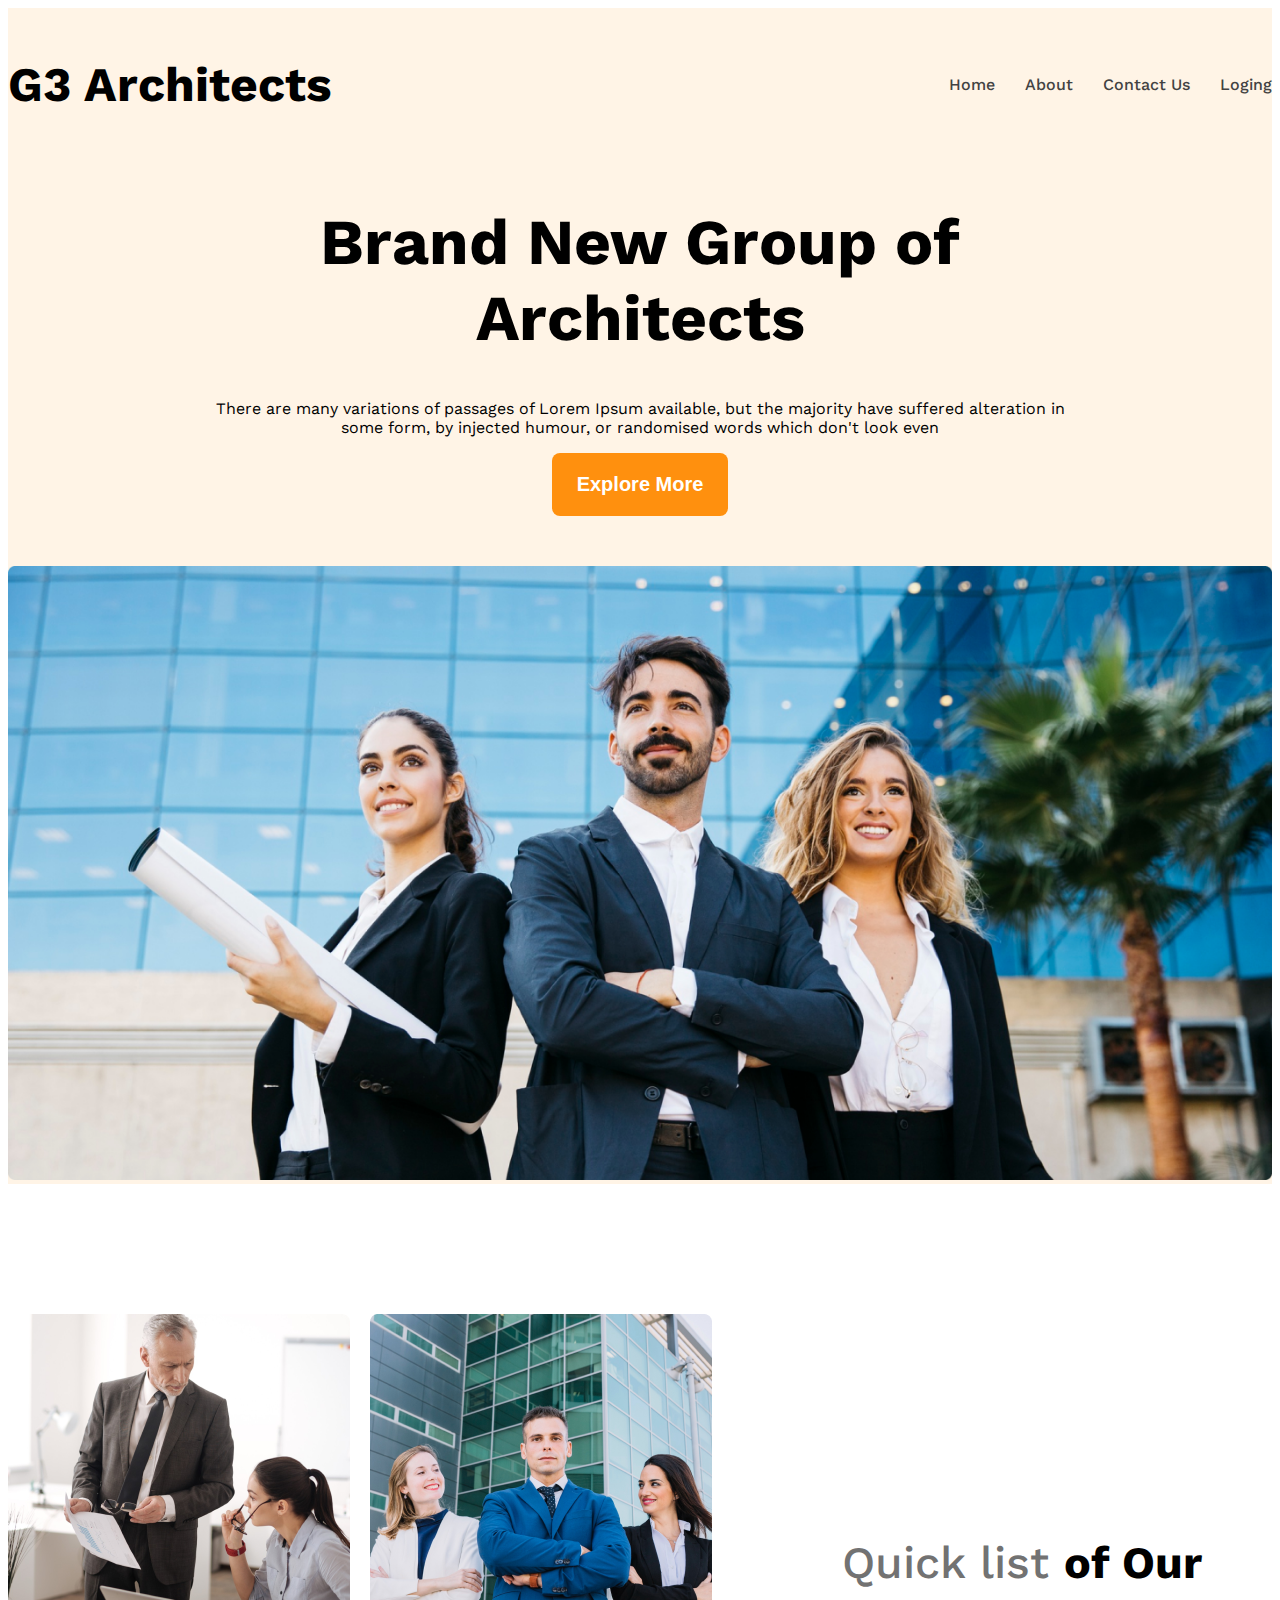
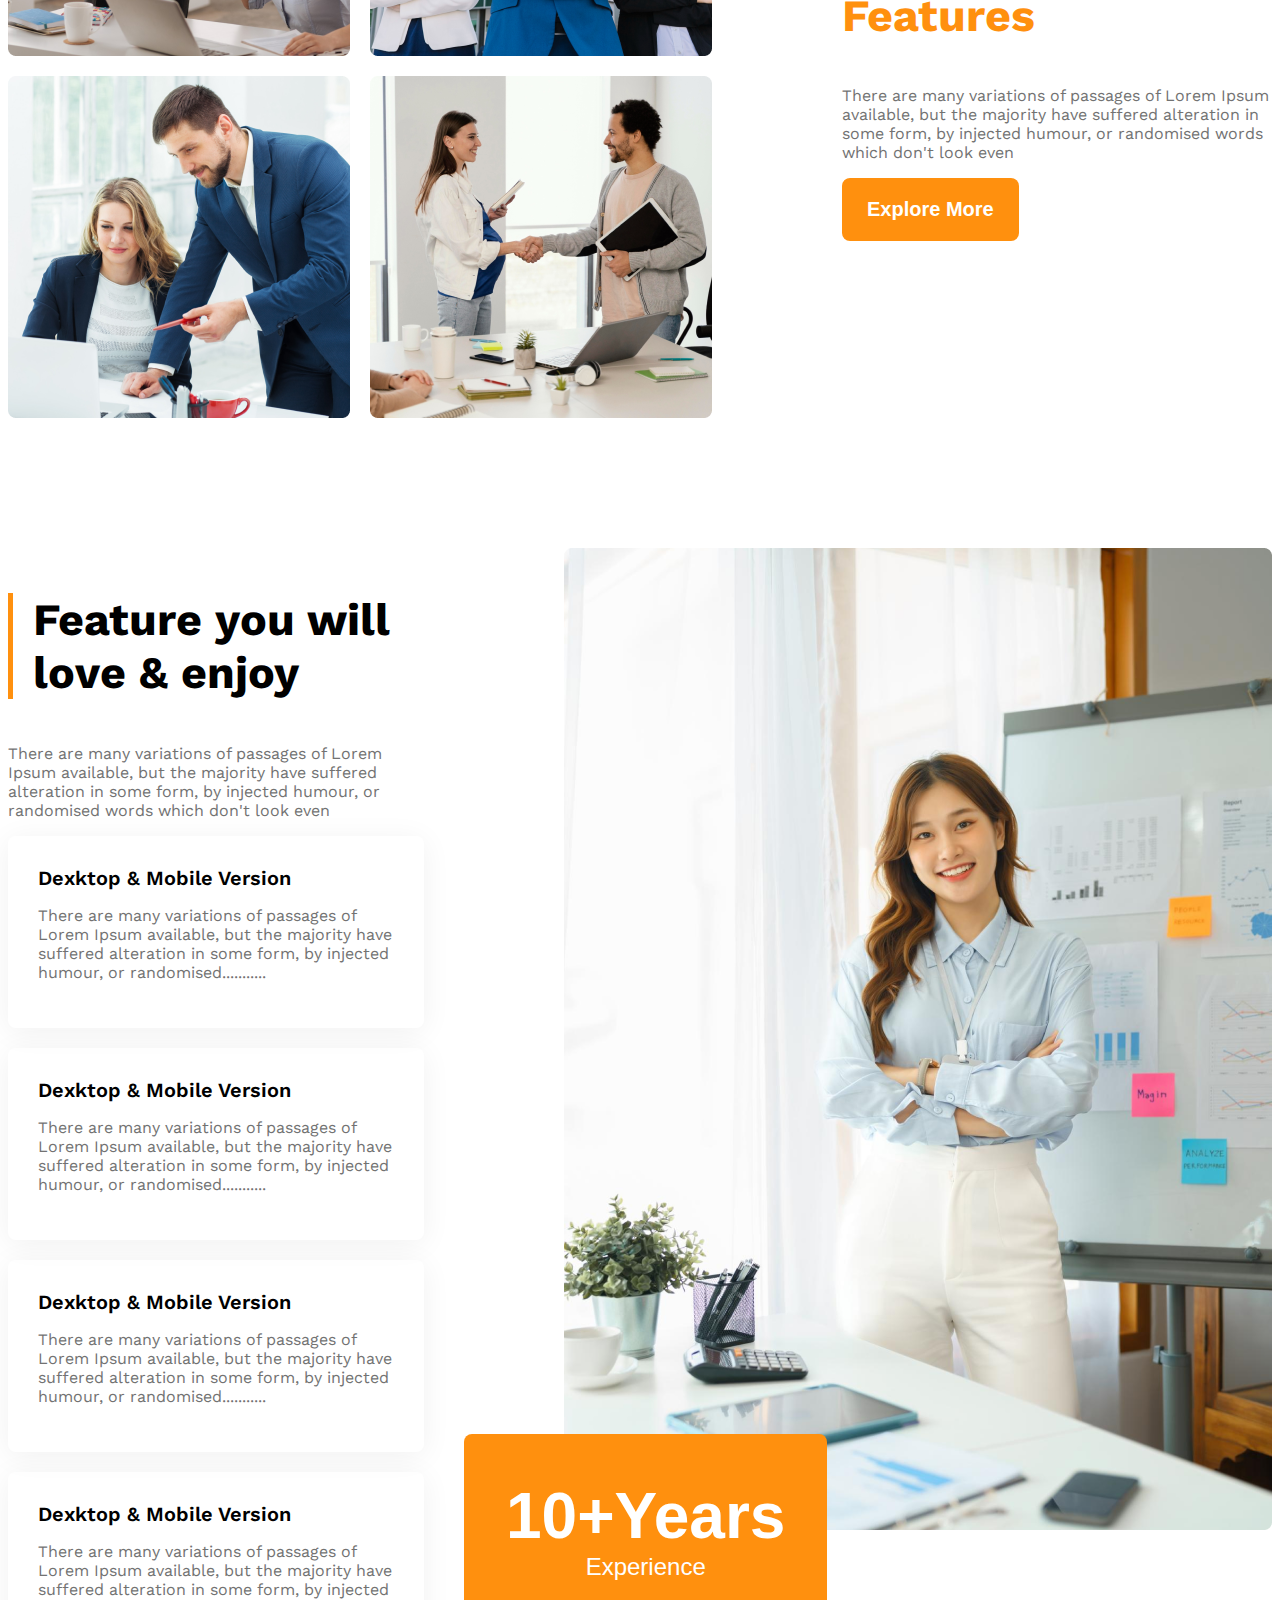
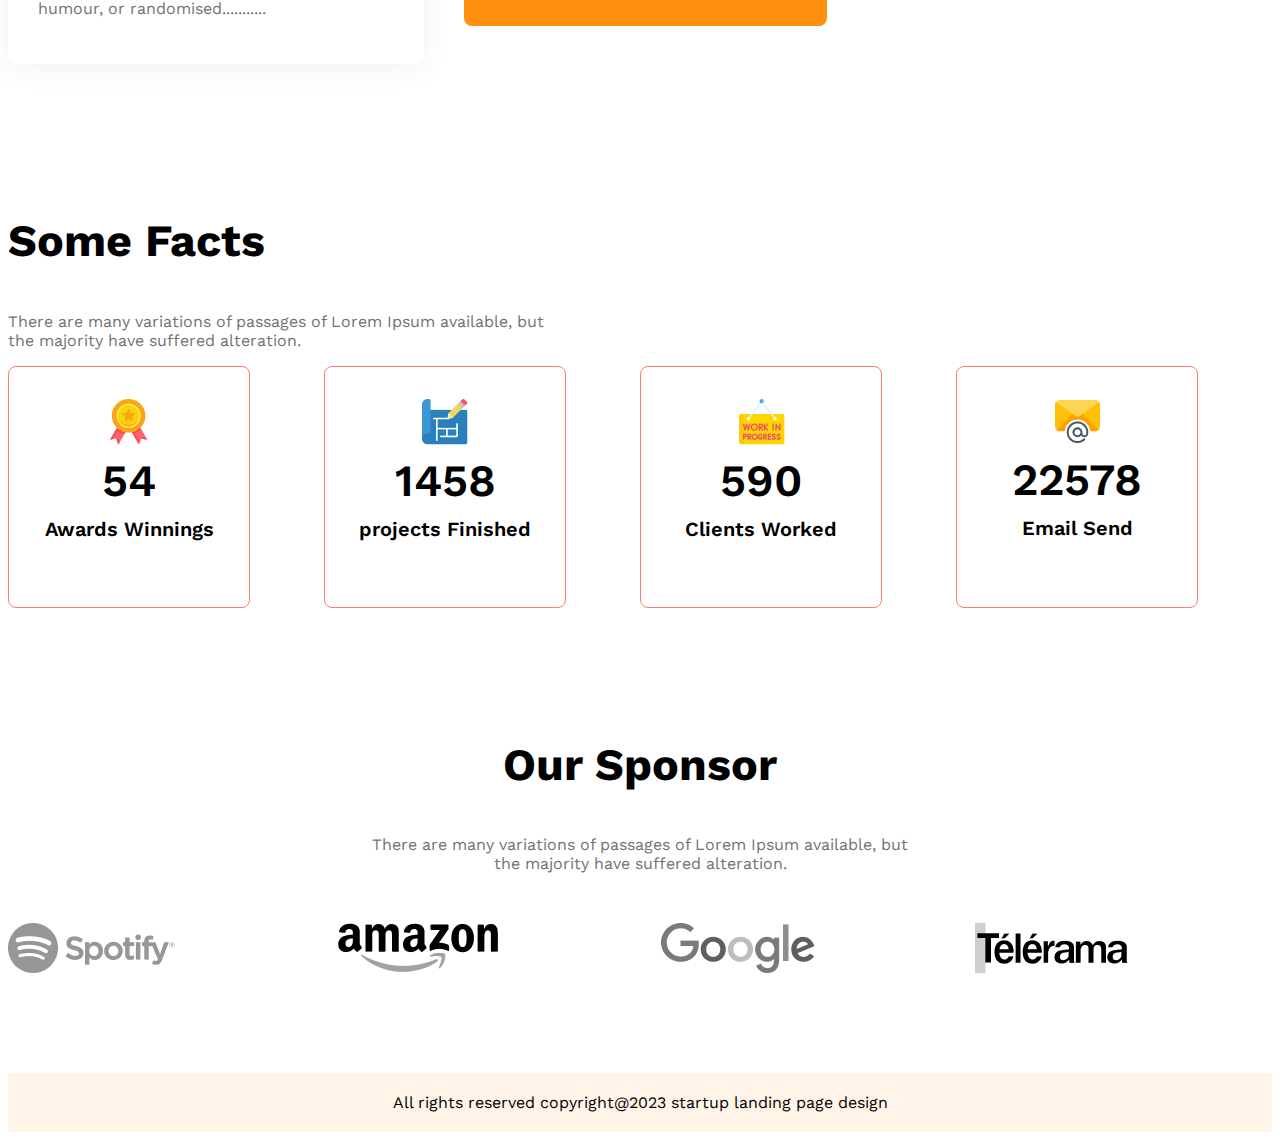
<file: index.html>
<!DOCTYPE html>
<html lang="en">
<head>
    <meta charset="UTF-8">
    <meta name="viewport" content="width=device-width, initial-scale=1.0">
    <title>G3 Architects</title>
    <link rel="stylesheet" href="./style/g3-architects.css">
</head>
<body>
    <header class="bg-light">
        <nav class="navbar display-flex">
            <h3 class="brand">G3 Architects</h3>
            <ul class="nav-links display-flex">
                <li class="nav-item"><a href="" class="nav-link text-gray">Home</a></li>
                <li class="nav-item"><a href="" class="nav-link text-gray">About</a></li>
                <li class="nav-item"><a href="" class="nav-link text-gray">Contact Us</a></li>
                <li class="nav-item"><a href="" class="nav-link text-gray">Loging</a></li>
            </ul>
        </nav>
        <div class="banner">
            <div class="banner-content">
                <h1 class="banner-title">Brand New Group of Architects </h1>
                <p class="banner-description">There are many variations of passages of Lorem Ipsum available, but the majority have suffered alteration in some form, by injected humour, or randomised words which don't look even</p>
                <button class="btn-primary">Explore More</button>
            </div>
            <img class="banner-image" src="./images/banner.png" alt="">
        </div>
    </header>

    <main>
        <!-- teams section start -->
        <section class="teams display-flex">
            <div class="team-img-container">
                <img src="./images/team1.png" alt="two man discussing about design">
                <img src="./images/team2.png" alt="">
                <img src="./images/team3.png" alt="">
                <img src="./images/team4.png" alt="">

            </div>
            <div class="our-feature">
                <h3 class="section-title"><span id="quick-list" class="text-gray-light">Quick list </span><span>of Our</span><span class="text-primary"> <br> Features</span></h3>
                <p class="feature-description text-gray-light">There are many variations of passages of Lorem Ipsum available, but the majority have suffered alteration in some form, by injected humour, or randomised words which don't look even</p>
                <button class="btn-primary">Explore More</button>
            </div>
        </section>
        <!-- feature section start -->
         <section class="feature display-flex">
            <div>
              <h3 id="feature-section-title" class="section-title">Feature you will <br> love & enjoy</h3>
              <p class="text-gray-light">
                  There are many variations of passages of Lorem Ipsum available, but the majority have suffered alteration in some form, by injected humour, or randomised words which don't look even
              </p>
              <!-- feature card container -->
               <div class="feature-card">
                  <h4 class="feature-title">Dexktop & Mobile Version</h4>
                  <p class="text-gray-light">There are many variations of passages of Lorem Ipsum available, but the majority have suffered alteration in some form, by injected humour, or randomised...........</p>
               </div>
               <div class="feature-card">
                  <h4 class="feature-title">Dexktop & Mobile Version</h4>
                  <p class="text-gray-light">There are many variations of passages of Lorem Ipsum available, but the majority have suffered alteration in some form, by injected humour, or randomised...........</p>
               </div>
               <div class="feature-card">
                  <h4 class="feature-title">Dexktop & Mobile Version</h4>
                  <p class="text-gray-light">There are many variations of passages of Lorem Ipsum available, but the majority have suffered alteration in some form, by injected humour, or randomised...........</p>
               </div>
               <div class="feature-card">
                  <h4 class="feature-title">Dexktop & Mobile Version</h4>
                  <p class="text-gray-light">There are many variations of passages of Lorem Ipsum available, but the majority have suffered alteration in some form, by injected humour, or randomised...........</p>
               </div>
            </div>
            <div class="feature-architect">
                <img src="./images/architect.png" alt="">
                <button id="experience-badge"  class="btn-primary">
                    <span id="experience-year">10+Years</span><br>
                    <span>Experience</span>
                </button>
            </div>
         </section>


         <!-- Some facts -->
          <section>
            <h3 class="section-title">Some Facts</h3>
            <p class="text-gray-light fact-description">There are many variations of passages of Lorem Ipsum available, but the majority have suffered alteration.</p>

            <div class="facts-container display-flex">
                <div class="fact-card display-flex">
                    <div>
                        <img src="./images/icons/ribon.png" alt="" class="fact-icon">
                        <h4 class="fact-number">54</h4>
                        <h5 class="fact-name">Awards Winnings</h5>
                    </div>
                </div>
                <div class="fact-card display-flex">
                    <div>
                        <img src="./images/icons/projects.png" alt="" class="fact-icon">
                        <h4 class="fact-number">1458</h4>
                        <h5 class="fact-name">projects Finished</h5>
                    </div>
                </div>

                <div class="fact-card display-flex">
                    <div>
                        <img src="./images/icons/customers.png" alt="" class="fact-icon">
                        <h4 class="fact-number">590</h4>
                        <h5 class="fact-name">Clients Worked</h5>
                    </div>
                </div>

                <div class="fact-card display-flex">
                    <div>
                        <img src="./images/icons/email.png" alt="" class="fact-icon">
                        <h4 class="fact-number">22578</h4>
                        <h5 class="fact-name">Email Send</h5>
                    </div>
                </div>
                
            </div>
            </section>

            <!-- Our sponsor -->
             <section class="our-sponsor">
                <div class="sponsor-info">

                    <h3 class="section-title">Our Sponsor</h3>
                    <p class="text-gray-light">There are many variations of passages of Lorem Ipsum available, but the majority have suffered alteration.</p>
                </div>
                <div class="sponsor-companies">
                    <img src="./images/sponsors/spotify.png" alt="">
                    <img src="./images/sponsors/amazon.png" alt="">
                    <img src="./images/sponsors/google.png" alt="">
                    <img src="./images/sponsors/telerama.png" alt="">
                    <img src="./images/sponsors/figma.png" alt="">
                </div>
             </section>

    </main>
    <footer>
        <p class="footer-text">
            All rights reserved copyright@2023 startup landing page design
        </p>
        
    </footer>
    
</body>
</html>
</file>
<file: style/g3-architects.css>
@import url('https://fonts.googleapis.com/css2?family=Work+Sans:ital,wght@0,100..900;1,100..900&display=swap');
/* *{
    margin: 0;
    padding: 0;
    box-sizing: border-box;
} */


body{
  font-family: "Work Sans", sans-serif;
  font-optical-sizing: auto;
  font-weight:400;
  font-style: normal;
}

/* shared styles */

.display-flex{
    display: flex;
}
.section-title{
    font-size: 2.8rem;
    font-weight: 700;
}

.text-primary {
    color: #FF900E;
}
/* dark 02 */
.text-gray{
    color: #424242;
}
/* dark 02 */
.text-gray-light{
    color: #727272;
}

/* background-color */
.bg-light{
    background-color:rgba(255, 144, 14, 0.1);
}

.btn-primary{
    background-color: #FF900E;
    color:white;
    padding: 20px 25px;
    font-size: 1.25rem;
    font-weight: 600;
    border-radius: 8px;
    border: none;
}

main{
    max-width: 1440px;
    margin: 0 auto;
}

main > section{
    margin-top: 130px;
}


/* header styles */

/* navbar styles */
.navbar{
    justify-content: space-between;
    align-items: center;
}

.nav-link{
    text-decoration: none;
    font-weight: 500;
}
.brand{
    font-size: 3rem;
}

.nav-item{
    list-style: none;
    margin-left: 30px;

}

.navbar, .banner{
    max-width: 1440px;
    margin: 0 auto;
}

/* banner reletad styles */

.banner-content{
    max-width: 860px;
    margin: 0 auto;
    text-align: center;
    margin-bottom: 50px;
}

.banner-title{
    font-size: 4rem;
    font-weight: 700;
}

.banner-image{
    width: 100%;
}
.teams{
    align-items: center;

    
}

.team-img-container{
    display: grid;
    grid-template-columns: repeat(2, 1fr);
    gap: 20px;
}
.our-feature{
    margin-left:130px;
    max-width: 530px;
}


#quick-list{
    font-weight: 500;
}
/* feature section related styles */
.feature{
    gap: 140px;
}
#feature-section-title{
    border-left: 5px solid #FF900E;
    padding-left: 20px;
   
}
.feature-card{
    padding: 30px;
    border-radius: 8px;
    margin-bottom: 20px;
    box-shadow: 0 4px 30px 0 rgba(0, 0, 0, 0.06);
}

.feature-card .feature-title{
    font-weight: 600;
    font-size: 1.25rem;
    margin-top: 0px;
    margin-bottom: 0px;
}

#experience-badge{
    padding: 45px 42px;
    font-size: 1.5rem;
    font-weight: 500;
    margin-left: -100px;
    margin-top: -100px;
}
#experience-year{
    font-size: 4rem;
     font-weight: 700;

}

/* some facts related styles */

.facts-container{
    display: grid;
    grid-template-columns: repeat(4, 1fr);
}

.fact-description{
    max-width: 549px;
}

.fact-card{
    border: 1px solid salmon;
    width: 240px;
    height: 240px;
    border-radius: 8px;
    justify-content: center;
    align-items: center;
    text-align: center;
}

.fact-number{
    font-size: 2.8rem;
    font-weight: 600;
    margin-top: 5px;
    margin-bottom: 10px;
}
.fact-name{
    font-size: 1.25rem;
    font-weight: 600;
    margin-top: 10px;
}

.sponsor-info{
    max-width: 540px;
    margin: 50px auto;
    text-align: center;
}
.sponsor-companies{
    display: grid;
    grid-template-columns: repeat(5, 1fr);
    gap: 160px;
}
.sponsor-companies img{
    filter: grayscale(100%);
}
/* footer style here */
.footer-text{
    background-color: rgba(255, 244, 231, 1);
    text-align: center;
    max-width: 1440px;
    margin: 0 auto;
    padding:20px;
    margin-top: 100px;
}

/* responsive media query */
@media screen and (max-width: 576px) {
    .navbar, .nav-links, .feature, .teams{
        flex-direction: column;
    }
    .team-img-container,
     .facts-container,
      .sponsor-companies {
        grid-template-columns: 1fr;
    }
    /* .team-img-container > img {
        width: 90%;
        margin: 0 auto;
    } */
    
    .feature-architect img {
        width: 100%;
    }
    #experience-badge{
        margin-top: 20px;
        margin-left: 20px;
    }
     .facts-container{
        justify-items: center;
        gap: 20px;
     }
     .sponsor-companies{
        justify-items: center;
        gap: 50px;
     }

    .our-feature {
        /* margin-left: 20px;
        margin-right: 20px; */
        margin: 0 auto;
        width: 90%;
        /* width: auto; */
        margin-top: 20px;
    } 

    .footer-text{
        padding: 0;
    }
    
}


/* madium device responsive */
@media screen and (min-width: 577px) and (max-width: 992px) {
    .teams, .feature{
        flex-direction: column;
    }

    .our-feature{
        margin: 50px auto;
    }

    .sponsor-companies, .facts-container {
        grid-template-columns: repeat(2, 1fr);
        gap: 50px;
        justify-items: center;
    }
    
    
    #experience-badge{
        margin-top: 20px;
        margin-left: 20px;
    }
    .feature-architect img {
        width: 100%;
    }
}
</file>
